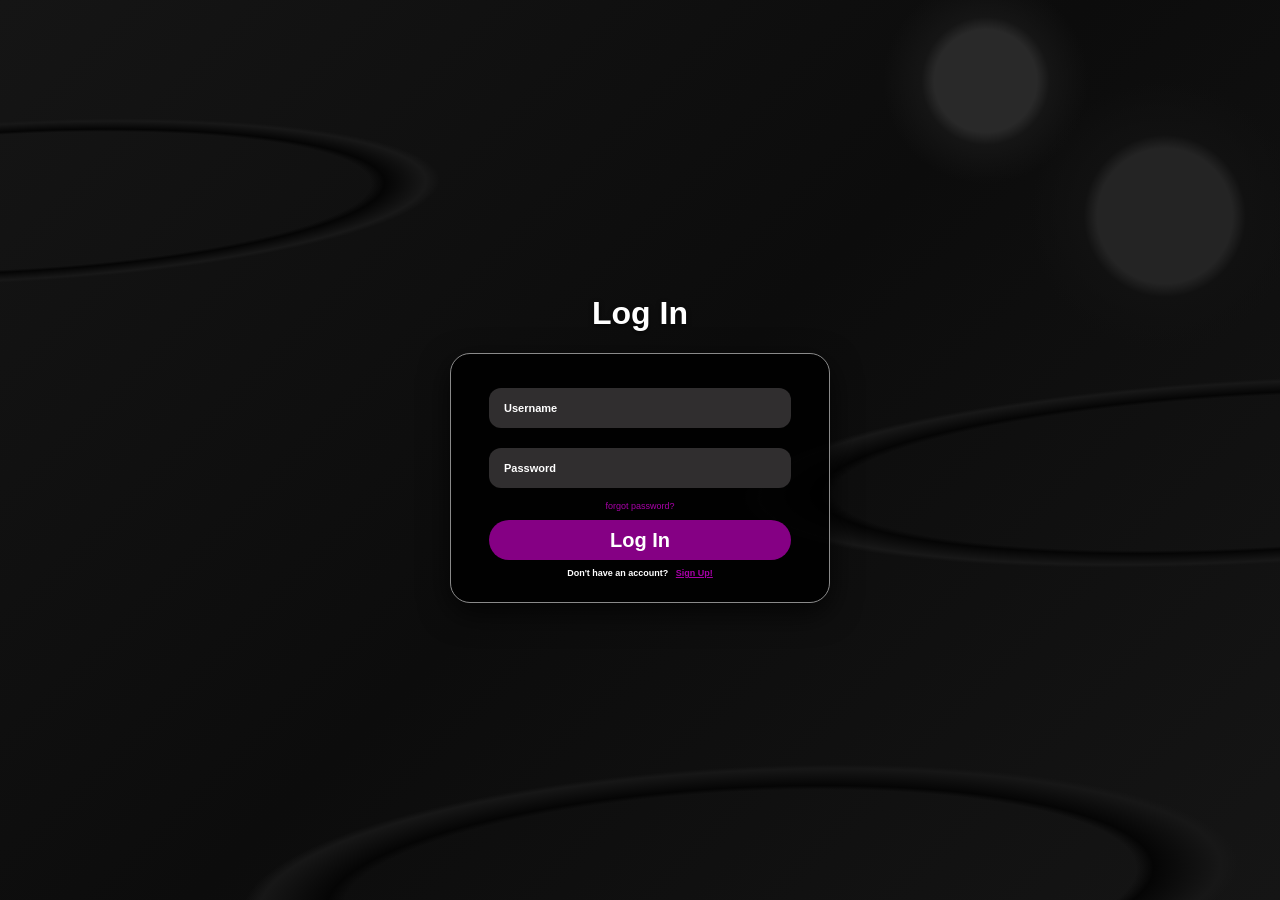
<file: index.html>
<!DOCTYPE html>
<html lang="en">
<head>
    <meta charset="UTF-8">
    <meta name="viewport" content="width=device-width, initial-scale=1.0">
    <title>Login / Sign Up</title>
    <link rel="stylesheet" href="login.css">
</head>

<body>

    <div class="auth-container">

        <!-- ================= LOGIN ================= -->
        <div class="auth-form login-form">

            <h1>Log In</h1>

            <div class="form-card">

                <form>

                    <input
                        type="text"
                        placeholder="Username"
                        required
                    >

                    <input
                        type="password"
                        placeholder="Password"
                        required
                    >

                    <a href="#" class="forgot-password">
                        forgot password?
                    </a>

                    <button type="submit">
                        Log In
                    </button>

                    <p class="switch-text">
                        Don't have an account?
                        <a href="#" id="showSignup">Sign Up!</a>
                    </p>

                </form>

            </div>

        </div>


        <!-- ================= SIGN UP ================= -->
        <div class="auth-form signup-form">

            <h1>Sign Up</h1>

            <div class="form-card">

                <form>

                    <input
                        type="text"
                        placeholder="Username"
                        required
                    >

                    <input
                        type="password"
                        placeholder="Password"
                        required
                    >

                    <label class="agreement">
                        <input type="checkbox" required>
                        <span>I accept the user agreement.</span>
                    </label>

                    <button type="submit">
                        Sign Up
                    </button>

                    <p class="switch-text login-switch">
                        Already have an account?
                        <a href="#" id="showLogin">Log In</a>
                    </p>

                </form>

            </div>

        </div>

    </div>

    <script src="login.js"></script>
</body>
</html>
</file>
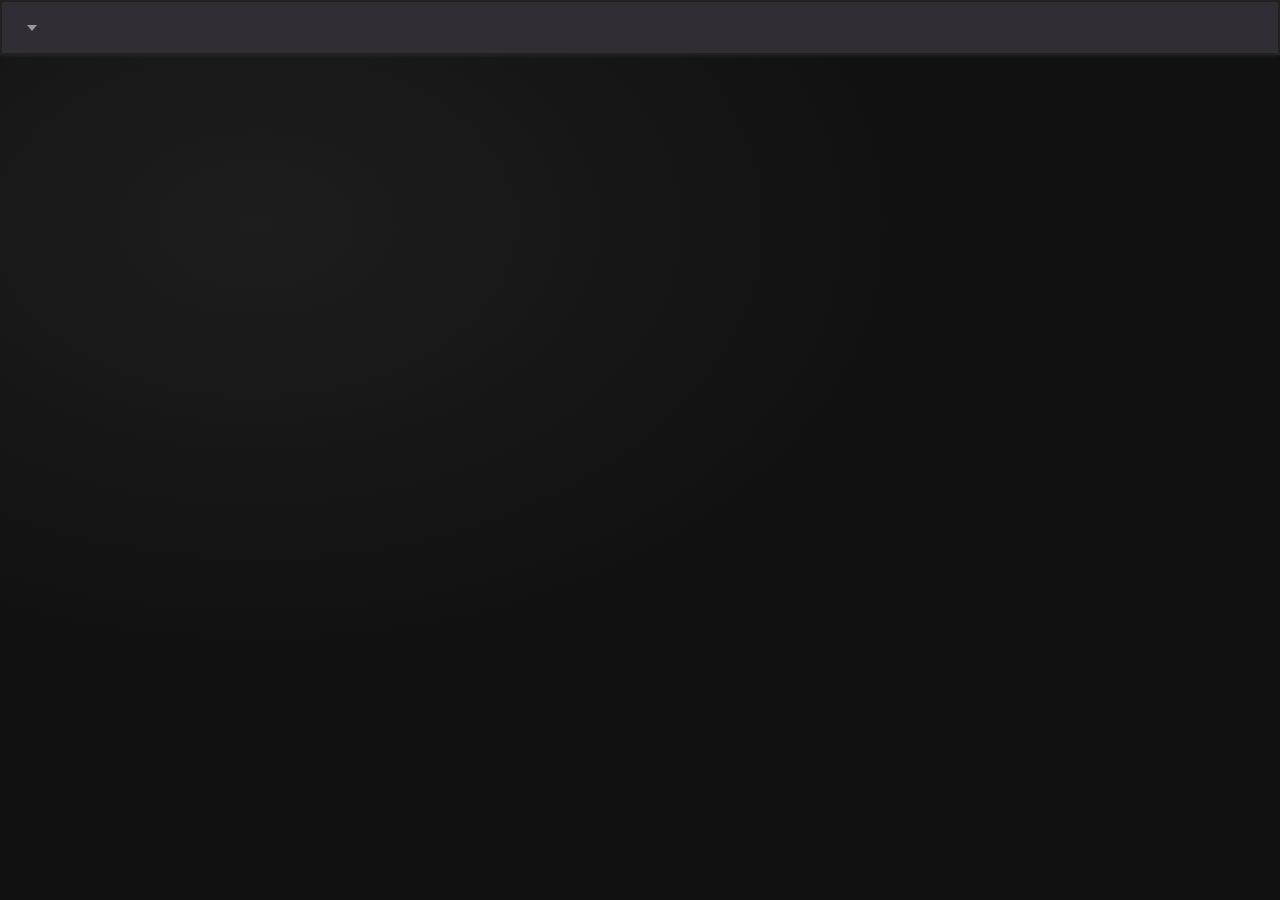
<file: home.html>
<!DOCTYPE html>
<html lang="en">
<head>
    <meta charset="UTF-8">
    <meta name="viewport" content="width=device-width, initial-scale=1.0">
    <title>Home</title>

    <style>
        * {
            margin: 0;
            padding: 0;
            box-sizing: border-box;
        }

        body {
            min-height: 100vh;
            background: #111111;
            font-family: Arial, sans-serif;
            overflow: hidden;
        }

        /* NAVIGATION BAR */

        .navbar {
            width: 100%;
            height: 55px;
            background: #302d35;

            border: 2px solid #222121;
            
            display: flex;
            align-items: center;
            justify-content: space-between;

            padding: 0 25px;

            box-shadow: 0 0 5px rgba(61, 73, 80, 0.4);
        }

        /* DROPDOWN ARROW */

        .dropdown-arrow {
            width: 0;
            height: 0;

            border-left: 5px solid transparent;
            border-right: 5px solid transparent;
            border-top: 6px solid #999;

            cursor: pointer;
        }

        /* BACKGROUND*/

        .background {
            position: absolute;
            top: 55px;
            left: 0;

            width: 100%;
            height: calc(100vh - 55px);

            background:
                radial-gradient(
                    ellipse at 20% 20%,
                    #1d1d1d 0%,
                    #111 45%
                );

            z-index: -1;
        }


        /* HOVER EFFECTS */

        .home-icon:hover {
            opacity: 1;
        }

        .dropdown-arrow:hover {
            border-top-color: #00aaff;
        }

    </style>
</head>

<body>

    <!-- Navigation -->
    <nav class="navbar">

        <!-- Dropdown -->
        <div class="dropdown-arrow"></div>

    </nav>


    <!-- Background -->
    <div class="background">

        <div class="shape shape-one"></div>
        <div class="shape shape-two"></div>
        <div class="shape shape-three"></div>
        <div class="shape shape-four"></div>

        <div class="dots"></div>

    </div>

</body>
</html>
</file>
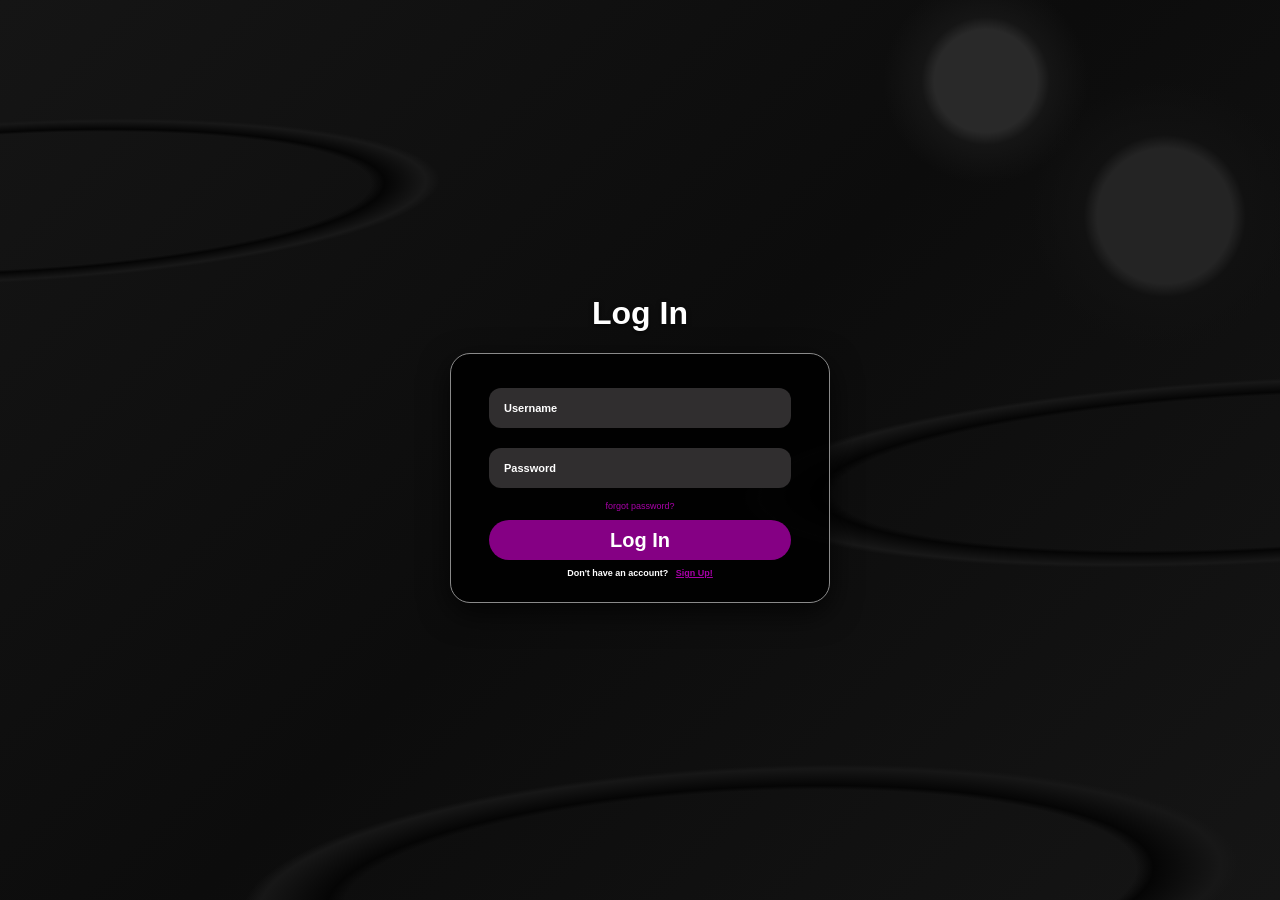
<file: login.html>
<!DOCTYPE html>
<html lang="en">
<head>
    <meta charset="UTF-8">
    <meta name="viewport" content="width=device-width, initial-scale=1.0">
    <title>Login / Sign Up</title>
    <link rel="stylesheet" href="login.css">
</head>

<body>

    <div class="auth-container">

        <!-- ================= LOGIN ================= -->
        <div class="auth-form login-form">

            <h1>Log In</h1>

            <div class="form-card">

                <form>

                    <input
                        type="text"
                        placeholder="Username"
                        required
                    >

                    <input
                        type="password"
                        placeholder="Password"
                        required
                    >

                    <a href="#" class="forgot-password">
                        forgot password?
                    </a>

                    <button type="submit">
                        Log In
                    </button>

                    <p class="switch-text">
                        Don't have an account?
                        <a href="#" id="showSignup">Sign Up!</a>
                    </p>

                </form>

            </div>

        </div>


        <!-- ================= SIGN UP ================= -->
        <div class="auth-form signup-form">

            <h1>Sign Up</h1>

            <div class="form-card">

                <form>

                    <input
                        type="text"
                        placeholder="Username"
                        required
                    >

                    <input
                        type="password"
                        placeholder="Password"
                        required
                    >

                    <label class="agreement">
                        <input type="checkbox" required>
                        <span>I accept the user agreement.</span>
                    </label>

                    <button type="submit">
                        Sign Up
                    </button>

                    <p class="switch-text login-switch">
                        Already have an account?
                        <a href="#" id="showLogin">Log In</a>
                    </p>

                </form>

            </div>

        </div>

    </div>


    <script>

        const loginForm = document.querySelector(".login-form");
        const signupForm = document.querySelector(".signup-form");

        const showSignup = document.getElementById("showSignup");
        const showLogin = document.getElementById("showLogin");


        // Show Sign Up
        showSignup.addEventListener("click", function(event) {

            event.preventDefault();

            loginForm.classList.add("hidden");
            signupForm.classList.add("active");

        });


        // Show Login
        showLogin.addEventListener("click", function(event) {

            event.preventDefault();

            signupForm.classList.remove("active");
            loginForm.classList.remove("hidden");

        });

    </script>

</body>
</html>
</file>
<file: login.css>
* {
    margin: 0;
    padding: 0;
    box-sizing: border-box;
}


body {
    min-height: 100vh;

    display: flex;
    justify-content: center;
    align-items: center;

    font-family: Arial, Helvetica, sans-serif;

    background: #101010;

    overflow: hidden;
}


body::before {
    content: "";

    position: fixed;
    inset: 0;

    z-index: -2;

    background:
        radial-gradient(
            circle at 77% 9%,
            #292929 0 4%,
            #151515 5%,
            transparent 8%
        ),
        radial-gradient(
            circle at 91% 24%,
            #242424 0 5%,
            #111111 6%,
            transparent 10%
        ),
        linear-gradient(
            135deg,
            #151515,
            #0c0c0c 50%,
            #151515
        );
}


body::after {
    content: "";

    position: fixed;
    inset: -10%;

    z-index: -1;

    background:

        radial-gradient(
            ellipse 45% 12% at 10% 24%,
            transparent 52%,
            #050505 54%,
            #181818 60%,
            transparent 62%
        ),

        radial-gradient(
            ellipse 55% 14% at 90% 55%,
            transparent 50%,
            #050505 52%,
            #181818 59%,
            transparent 61%
        ),

        radial-gradient(
            ellipse 55% 19% at 55% 91%,
            transparent 47%,
            #050505 49%,
            #171717 57%,
            transparent 59%
        );

    transform: rotate(-3deg);
}


.auth-container {
    position: relative;

    width: 100%;

    display: flex;
    justify-content: center;
    align-items: center;
}


.auth-form {
    width: 100%;

    display: flex;
    flex-direction: column;
    align-items: center;

    transition:
        opacity 0.3s ease,
        transform 0.3s ease;
}


.auth-form h1 {
    margin-bottom: 24px;

    color: #ffffff;

    font-size: 32px;
    font-weight: 700;

    line-height: 1;

    text-shadow:
        0 2px 5px rgba(0, 0, 0, 0.7);
}


.form-card {
    width: 380px;
    min-height: 250px;

    padding: 34px 38px 20px;

    background: rgba(0, 0, 0, 0.88);

    border: 1px solid #8a8a8a;

    border-radius: 20px;

    box-shadow:
        0 10px 30px rgba(0, 0, 0, 0.7);
}


.form-card input[type="text"],
.form-card input[type="password"] {
    display: block;

    width: 100%;
    height: 40px;

    margin-bottom: 20px;

    padding: 0 15px;

    border: none;
    outline: none;

    border-radius: 12px;

    background: #302e2f;

    color: #ffffff;

    font-size: 11px;
    font-weight: 600;
}

.form-card input::placeholder {
    color: #ffffff;
    opacity: 1;
}

.form-card input:focus {
    background: #383637;

    box-shadow:
        0 0 0 1px #8d0a91;
}


.forgot-password {
    display: block;

    margin-top: -7px;
    margin-bottom: 9px;

    text-align: center;

    color: #a900a9;

    font-size: 9px;

    text-decoration: none;
}

.forgot-password:hover {
    color: #d000d0;
}



.form-card button {
    display: block;

    width: 100%;
    height: 40px;

    border: none;
    border-radius: 20px;

    background: #850084;

    color: #ffffff;

    font-size: 20px;
    font-weight: bold;

    cursor: pointer;

    transition:
        background 0.2s ease,
        transform 0.1s ease;
}

.form-card button:hover {
    background: #9b0799;
}

.form-card button:active {
    transform: scale(0.98);
}


.switch-text {
    margin-top: 8px;

    text-align: center;

    color: #ffffff;

    font-size: 9px;
    font-weight: 600;
}

.switch-text a {
    margin-left: 5px;

    color: #a900a9;

    text-decoration: underline;

    cursor: pointer;
}

.switch-text a:hover {
    color: #d000d0;
}

.agreement {
    display: flex;

    justify-content: center;
    align-items: center;

    gap: 10px;

    margin-top: -2px;
    margin-bottom: 12px;

    color: #ffffff;

    font-size: 11px;
    font-weight: 600;

    cursor: pointer;
}

.agreement input[type="checkbox"] {
    width: 13px;
    height: 13px;

    margin: 0;

    appearance: none;

    border: 1px solid #999999;

    background: #191919;

    border-radius: 1px;

    cursor: pointer;
}

.agreement input[type="checkbox"]:checked {
    background: #850084;

    border-color: #850084;
}

.agreement input[type="checkbox"]:checked::after {
    content: "✓";

    display: block;

    color: white;

    font-size: 10px;

    text-align: center;
}

.signup-form {
    display: none;
}


.signup-form.active {
    display: flex;
}


.login-form.hidden {
    display: none;
}

.signup-form .form-card {
    min-height: 238px;

    padding-top: 32px;
}

.signup-form button {
    margin-top: 2px;
}

@media (max-width: 600px) {

    .form-card {
        width: 90%;
        max-width: 380px;
    }

    .auth-form h1 {
        font-size: 28px;
    }
}
</file>
